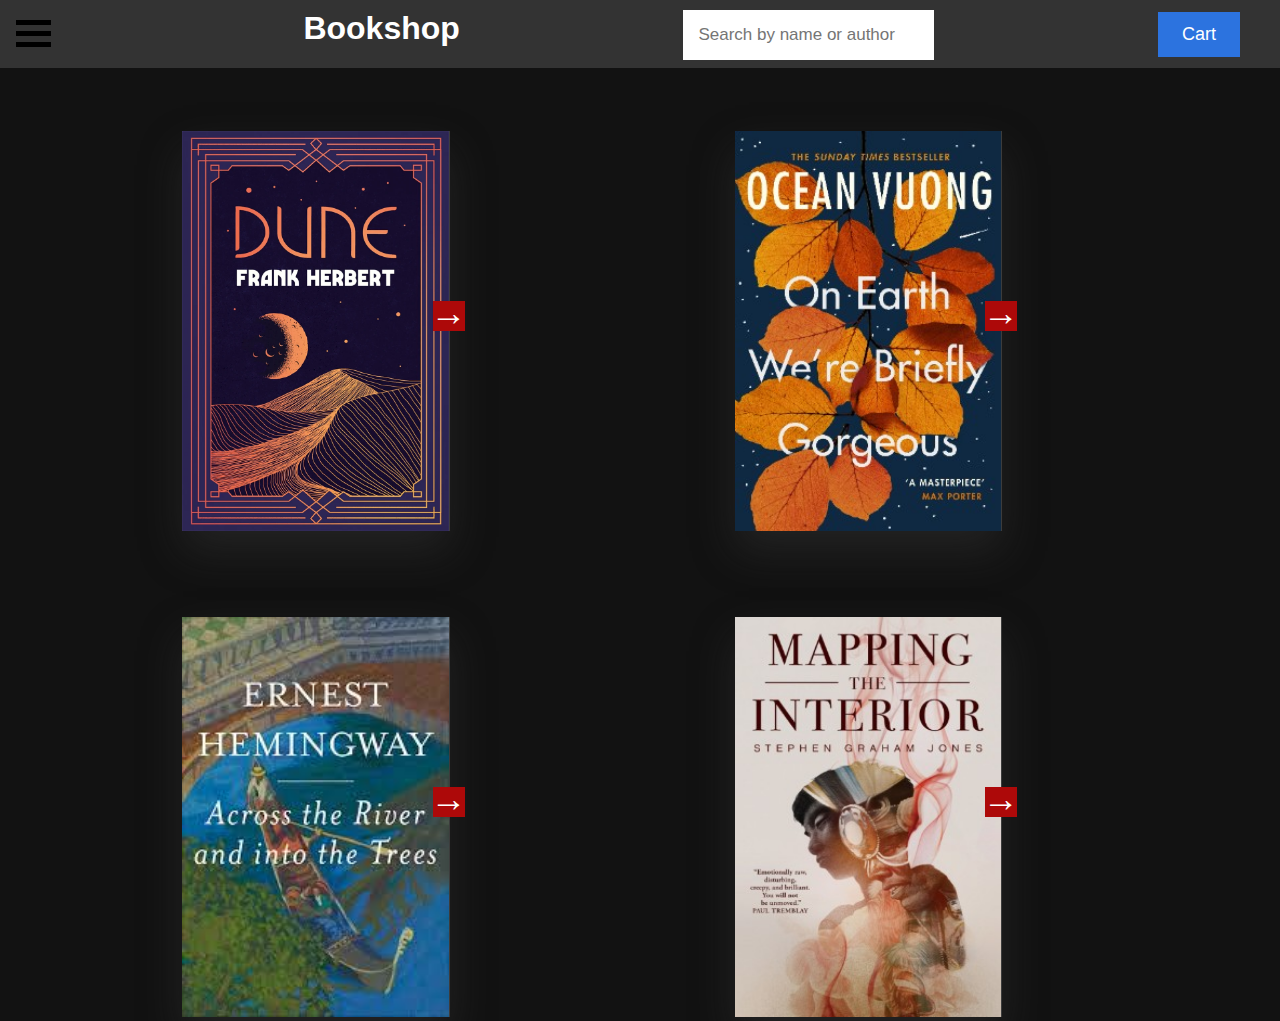
<file: index.html>
<!DOCTYPE html> 
<html lang="en"> 

<head> 
    <meta charset="UTF-8"> 
    <meta name="viewport" content="width=device-width, initial-scale=1"> 
    <title>Bookshop</title> 
    <link rel="stylesheet" type="text/css" media="screen" href="css/styles.css" /> 
    <script src="js/scriptIndex.js" defer></script> 
</head> 

<body>
    <div class="topnav">
        <div class="burger">
            <button class="topicon" onclick="toggleMenu()">
                <div class="line"></div>
                <div class="line"></div>
                <div class="line"></div>
            </button>
            <div id="Links" class="hidden">
                <a href="index.html">Home</a>
                <a href="aboutus.html">About Us</a>
                <a href="contactus.html">Contact Us</a>
            </div>
        </div>
        <div class="title">
            <h1>Bookshop</h1>
        </div>
        <div class="search">
            <form oninput="filterBooks()">
                <input type="text" placeholder="Search by name or author" name="search">
            </form>
        </div>
        <div class="cart">
            <button onclick="toggleCart()">Cart</button>
            <div id="cartItems" class="hidden-reverse">
                <h3>Your Items</h3>
                <div id="checkoutButtonDiv">
                    <button id="checkoutbutton" onclick="checkout()">Checkout</button>
                </div>
            </div>
        </div>
    </div>

    <div class="container">

        <div class="card" data-title="Dune" data-author="Frank Herbert">
            <div class="slide slide1">
                <div class="content">
                    <div class="icon">
                        <img src="images/book1.webp" width="266.666667" height="400" alt="Book Cover">
                    </div>
                    <div class="arrow">
                        <p>→</p>
                    </div>
                </div>
            </div>
            <div class="slide slide2">
                <div class="content">
                    <h2>Dune</h2>
                    <h4>By Frank Herbert</h4>
                    <p>Paul Atreides, heir to House Atreides, finds himself thrust into a dangerous political game on the desert planet Arrakis, the only source of the valuable spice melange, essential for interstellar travel and extended life, when his family is betrayed and he must survive and fulfill his destiny as a messianic leader.</p>
                    <button onclick="addToCart('Dune', 'Frank Herbert')">Add to Cart</button>
                </div>
            </div>
        </div>
    
        <div class="card" data-title="On Earth We're Briefly Gorgeous" data-author="Ocean Vuong">
            <div class="slide slide1">
                <div class="content">
                    <div class="icon">
                        <img src="images/book2.jpg" width="266.666667" height="400" alt="Book Cover">
                    </div>
                    <div class="arrow">
                        <p>→</p>
                    </div>
                </div>
            </div>
            <div class="slide slide2">
                <div class="content">
                    <h2>On Earth We're Briefly Gorgeous</h2>
                    <h4>By Ocean Vuong</h4>
                    <p>Little Dog, a Vietnamese-American son, navigates the complexities of identity and love as he writes to his illiterate mother. Weaving together his coming-of-age experiences with haunting memories of his family's past, he confronts the immigrant struggle and the weight of generational trauma, ultimately seeking to understand his place in a world shaped by both beauty and pain.</p>
                    <button onclick="addToCart('On Earth We\'re Briefly Gorgeous', 'Ocean Vuong')">Add to Cart</button>
                </div>
            </div>
        </div>
    
        <div class="card" data-title="Across the River and into The Trees" data-author="Ernest Hemingway">
            <div class="slide slide1">
                <div class="content">
                    <div class="icon">
                        <img src="images/book3.jpg" width="266.666667" height="400" alt="Book Cover">
                    </div>
                    <div class="arrow">
                        <p>→</p>
                    </div>
                </div>
            </div>
            <div class="slide slide2">
                <div class="content">
                    <h2>Across the River and into The Trees</h2>
                    <h4>By Ernest Hemingway</h4>
                    <p>Richard Cantwell, a weary American colonel in post-World War II Italy, grapples with his fading memories and the scars of war as he reflects on his life and lost love. Amidst the backdrop of the beautiful Venetian landscape, he embarks on a poignant journey of self-discovery, confronting themes of mortality, love, and the passage of time while seeking solace in the fleeting moments of connection and beauty.</p>
                    <button onclick="addToCart('Across the River and into The Trees', 'Ernest Hemingway')">Add to Cart</button>
                </div>
            </div>
        </div>
    
        <div class="card" data-title="Mapping The Interior" data-author="Stephen Graham Jones">
            <div class="slide slide1">
                <div class="content">
                    <div class="icon">
                        <img src="images/book4.jpg" width="266.666667" height="400" alt="Book Cover">
                    </div>
                    <div class="arrow">
                        <p>→</p>
                    </div>
                </div>
            </div>
            <div class="slide slide2">
                <div class="content">
                    <h2>Mapping The Interior</h2>
                    <h4>By Stephen Graham Jones</h4>
                    <p>Jack, a young Native American boy, grapples with the haunting memories of his deceased father as he navigates the complexities of his family's past in a home filled with unsettling visions. When the boundaries between reality and the supernatural begin to blur, Jack must confront the weight of his heritage and the grief that shapes his identity, ultimately embarking on a journey of self-discovery that reveals the profound impact of history on his present life.</p>
                    <button onclick="addToCart('Mapping The Interior', 'Stephen Graham Jones')">Add to Cart</button>
                </div>
            </div>
        </div>
    
    </div>
</body>
</html>
</file>
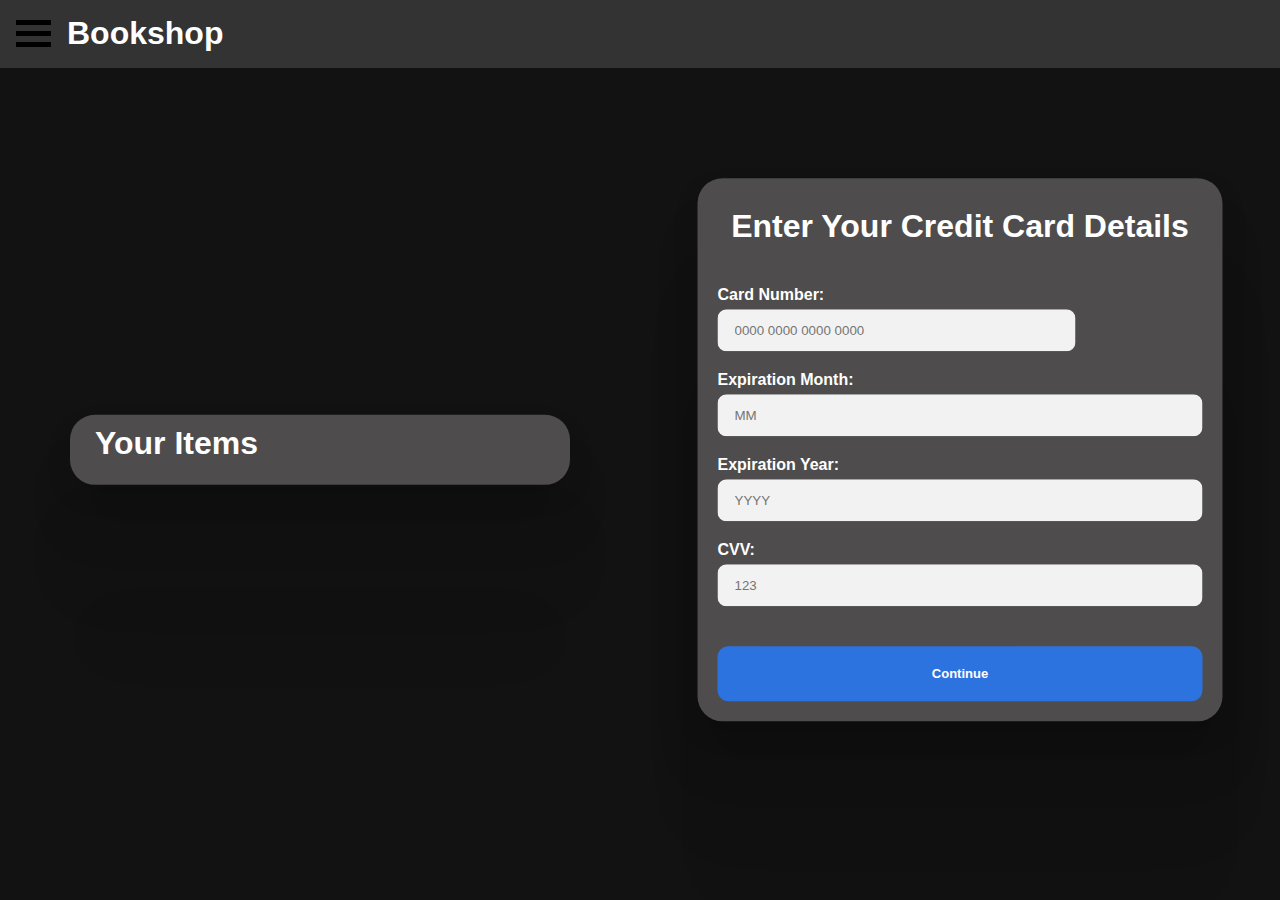
<file: pay.html>
<!DOCTYPE html>
<html lang="en">
<head>
    <meta charset="UTF-8">
    <meta name="viewport" content="width=device-width, initial-scale=1.0">
    <link rel="stylesheet" href="css/styles.css">
    <script src="js/scriptPay.js" defer></script>
    <title>Payment Page</title>
</head>

<body>
    <div class="topnav" id="topnavPay">
        <div class="burger">
            <button class="topicon" onclick="toggleMenu()">
                <div class="line"></div>
                <div class="line"></div>
                <div class="line"></div>
            </button>
            <div id="Links" class="hidden">
                <a href="index.html">Home</a>
                <a href="aboutus.html">About Us</a>
                <a href="contactus.html">Contact Us</a>
            </div>
        </div>
        <div class="title" id="masterTitle">
            <h1>Bookshop</h1>
        </div>
    </div>

    <div id="cartContainer">
        <h1>Your Items</h1>
    </div>

    <div class="modal">
        <form id="payment-form">
            <h1>Enter Your Credit Card Details</h1>
            <div class="input-container" id="card-number-box">
                <label class="input-label" for="card-number-input">Card Number:</label>
                <input class="input-field" type="text" id="card-number-input" required placeholder="0000 0000 0000 0000">
            </div>
            <div class="input-container">
                <label class="input-label" for="exp-month">Expiration Month:</label>
                <input class="input-field" type="text" id="exp-month" required placeholder="MM">
            </div>
            <div class="input-container">
                <label class="input-label" for="exp-year">Expiration Year:</label>
                <input class="input-field" type="text" id="exp-year" required placeholder="YYYY">
            </div>
            <div class="input-container">
                <label class="input-label" for="cvv">CVV:</label>
                <input class="input-field" type="text" id="cvv" required placeholder="123">
            </div>
            <div id="message"></div>
            <button id="pay-button" type="submit">Continue</button>
        </form>
    </div>
</body>
</html>
</file>
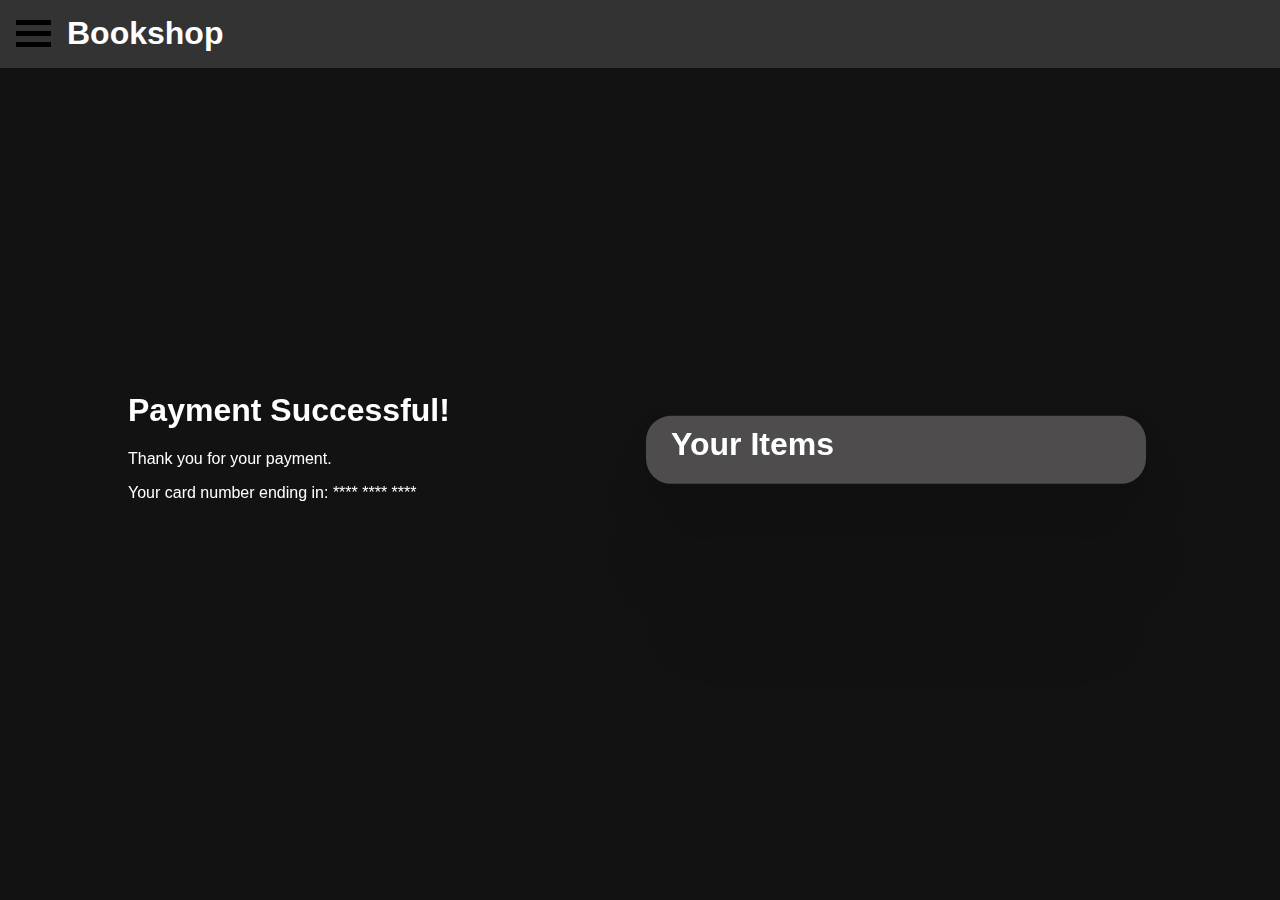
<file: success.html>
<!DOCTYPE html>
<html lang="en">
<head>
    <meta charset="UTF-8">
    <meta name="viewport" content="width=device-width, initial-scale=1.0">
    <link rel="stylesheet" href="css/styles.css">
    <script src="js/scriptSuccess.js" defer></script>
    <title>Payment Success!</title>
</head>
<body>
    <div class="topnav" id="topnavPay">
        <div class="burger">  
            <button class="topicon" onclick="toggleMenu()">
                <div class="line"></div>
                <div class="line"></div>
                <div class="line"></div>
            </button>
            <div id="Links" class="hidden">
                <a href="index.html">Home</a>
                <a href="aboutus.html">About Us</a>
                <a href="contactus.html">Contact Us</a>
            </div>
        </div>
            <div class="title" id="masterTitle">
                <h1>Bookshop</h1>
            </div>
        </div>

    <div class="thankYou">
        <h1>Payment Successful!</h1>
        <p>Thank you for your payment.</p>
        <p id="card-number">Your card number ending in: **** **** **** </p>
    </div>

    <div id="cartContainerSuccess">
        <h1>Your Items</h1>
    </div>
</body>
</html>
</file>
<file: css/styles.css>
body {
    background-color: #121212; /* Dark background */
    color: #ffffff; /* Light text color */
    font-family: Arial, sans-serif;
} /*Background */

h1{
    margin-top:10px;
}

/*NAVIGATION*/
.line{
width: 35px;
height: 5px;
background-color: white;
margin: 6px 0;
} /*Burger icon*/

.topnav{
    justify-content: space-between;
    display: flex;
    top: 0;
    left: 0;
    overflow: hidden;
    background-color: #333;
    position:fixed;
    width: 100%;
    z-index: 100000;
}

/* Sidebar sliding animation */
.hidden {
    transform: translateX(-100%);
    transition: transform 0.5s ease;
}

.slide-in {
    transform: translateX(0);
}


.topnav #Links {
    display: block; /* Show the links overlay */
    position: fixed; /* Fix the position to the viewport */
    width: 20%; /* Take up the full width */
    height: 100%; /* Take up the full height */
    background-color: rgba(0, 0, 0, 0.4); /* Optional: semi-transparent background */
    z-index: 1000; /* Ensure it appears above other elements */
}

.topnav .burger button{
    border: none;
    background-color: transparent;
    padding: 14px 16px;
    text-decoration: none;
    font-size: 17px;
    display: block;
}

.topnav a{
    color: white;
    padding: 14px 16px;
    text-decoration: none;
    font-size: 17px;
    display: block;
}


.burger:hover .line{
    background-color: black; /* Change all lines to black on hover */
}


.topnav .title{
    display: block;
    margin-left: -20%;
}





/*Search*/
.topnav .search{
    justify-content: center;
    text-align: center;
    margin-left:-22%;
}

.topnav input[type=text] {
    color:#121212;
    background-color: #ffffff;
    padding: 15px;
    margin-top: 10px;
    font-size: 17px;
    border: none;
}

.topnav .search-container button {
    float: right;
    padding: 6px 10px;
    margin-top: 8px;
    background: #ddd;
    font-size: 17px;
    border: none;
    cursor: pointer;
}








/*Cart*/
.topnav .cart button{
    margin-top:10%;
    margin-right: 40px;
    text-align: center;
    background-color: #2c73df; /* Updated for better visibility */
    color: #ffffff; /* Updated for better visibility */
    border: none;
    color: white;
    padding: 12px 24px 12px 24px;
    text-decoration: none;
    display: inline-block;
    font-size: 18px;
}

/*Cart Items slide animation*/
.hidden-reverse{
    transform: translateX(50%);
    transition: transform 0.5s ease;
}

.slide-in-reverse{
    transform: translateX(-60%);
}

.topnav #cartItems{
    margin-top:10px;
    height:100%;
    background-color: rgba(60, 60, 60, 0.95);
    position: fixed;
    width: 300px;
}

.topnav #cartItems h3{
    text-align: center;
    font-size: 36px;
    margin-left: 5px;
    margin-top: 5px;
    margin-bottom: 12px;
}

.topnav #cartItems h4{
    font-size: 20px;
    color: black;
    margin-left: 5px;
    margin-bottom: 0;
    margin-top: 0px;
}

.topnav #cartItems h5{
    font-size: 16px;
    margin: 0;
    margin-bottom: 2px;
    margin-left: 5px;
}

.topnav #cartItems #removebutton{
    background-color: red   ;
    margin:0 0 20px 30%;
    padding: 2px 20px 2px 20px;

}

.topnav #cartItems #checkoutbutton{
    position: absolute;
    left: 30%;
    bottom: 10%;
}

.counter{
    margin-left: 5px;
}















/*CARDS*/



.container {
    display: flex;
    flex-wrap: wrap;
    justify-content: center;
    width:100%;
} /*Entire book selection*/

.card{
    margin-left: 20%;
    margin-right: 2%;
    margin-bottom: -3%;
    margin-top: 5%;
} /*Move each card by these margins to create a grid effect*/

.container .card .icon {
    position: absolute;
    top: 0;
    left: 20;
    width: 100%;
    height: 100%;
} /*Top Card*/


.container .card .slide {
    width: 266.666667px;
    height:400px;
    transition: 0.5s;
} /*Size of both cards*/

.container .card .slide.slide1 {
    margin-left: -265px;
    position: relative;
    display: flex;
    justify-content: center;
    align-items: center;
    z-index: 1;
    transition: .7s;
    transform: translateX(100px);
} /*Top Card swipes left animation*/

.container .card:hover .slide.slide1 {
    transform: translateX(-15%);
} /*Top Card Animation Start Position*/

.container .card .slide.slide2 {
    background-color: #3c3c3c;
    margin-top: -400px;
    margin-left: 134px; /*Moving card more to the right for mobile query and gives space for burger menu*/
    position: relative;
    display: flex;
    justify-content: center;
    align-items: center;
    padding: 20px;
    box-sizing: border-box;
    transition: .8s;
    transform: translateX(-165px);
    box-shadow: 0 20px 40px rgba(59, 59, 59, 0.4);
} /*Bottom Card initalisation and animation*/

.container .card:hover .slide.slide2 {
    transform: translateY(0);    
} /*Bottom Card Animation Start Position*/

.container .card:active .slide.slide2 {
    transform: scale(1);
} /*Bottom Card Animation for Mobile (touch)*/


.container .card .slide.slide1::after {
    content: "";
    position: absolute;
    width: 32px;
    height: 30px;
    bottom: 50%;
    left: 150%;
    transform: translateX(-50%);
    background: #ad0909;
    z-index: 1; /* Ensure it appears above other elements */
} /*Tab on top of image*/

.container .card .arrow {
    position: absolute; /* Allow precise placement */
    left: 142%;
    top: 30.5%; /* Adjust to align vertically with the red tab */
    z-index: 10; /* Ensure it appears above the red tab */
    font-size: 36px;
    display: inline-block;
    padding: 3px;
} /*Arrow on Tab*/

/*BLURB*/
.container .card .slide.slide2 .content p {
    margin: -10px -15px 20px 0;
    padding: 0;
    font-size: 12px;
    color: #ffffff; /* Updated to improve contrast */
}

/*TITLE*/
.container .card .slide.slide2 .content h2 {
    margin: 0px -15px 60% -15px;
    padding: 0;
    font-size: 36px;
    text-align: center;
    justify-content: flex-start;
    color: #ffffff; /* Updated to improve contrast */
}

/*AUTHOR*/
.container .card .slide.slide2 .content h4 {
    margin: -60% 0 20% 0;
    padding: 0;
    font-size: 12px;
    text-align: center;
    color: #ffffff; /* Updated to improve contrast */
}


.container .card .slide.slide2 .content {
    display: flex;
    flex-direction: column;
    align-items: center;
}

.container .card .slide.slide2 .content button {
    text-align: center;
    background-color: #2c73df; /* Updated for better visibility */
    color: #ffffff; /* Updated for better visibility */
    border: none;
    color: white;
    padding: 15px 32px;
    text-decoration: none;
    display: inline-block;
    font-size: 16px;
}

.container .card .slide.slide2 .content button:hover{
    background-color: #1a1a1a;
}



/**/
/*PAY SCREEN*/
/**/


#topnavPay{
    justify-content:flex-start;
}

#masterTitle{
    position: relative;
    width: 100%;
    margin-left: 0%;
    top: 5px;
}

#cartContainer{
    position: fixed; /* Change to fixed positioning */
    top: 50%; /* Center vertically */
    left: 30%; 
    width: 500px;
    transform: translate(-50%, -50%); /* Adjust position to center */
    height: fit-content;
    background: #4e4c4c;
    box-shadow: 0px 187px 75px rgba(0, 0, 0, 0.01), 0px 105px 63px rgba(0, 0, 0, 0.05), 0px 47px 47px rgba(0, 0, 0, 0.09), 0px 12px 26px rgba(0, 0, 0, 0.1), 0px 0px 0px rgba(0, 0, 0, 0.1);
    border-radius: 25px;
    min-width: 220px;
    max-width: 500px;
}

#cartContainer h1{
    margin-left:5%;
}


.Item{
    display: flex;
    width: 90%;
    margin-left:5%;
    margin-bottom: 10px;
}

.ItemText div{
    font-size: 20px;
    margin-left: 5px;
    margin-bottom:5%;
}


.modal {
  position: fixed; /* Change to fixed positioning */
  top: 50%; /* Center vertically */
  left: 70%; 
  transform: translate(-50%, -50%); /* Adjust position to center */
  width: 50%;
  height: fit-content;
  background: #4e4c4c;
  box-shadow: 0px 187px 75px rgba(0, 0, 0, 0.01), 0px 105px 63px rgba(0, 0, 0, 0.05), 0px 47px 47px rgba(0, 0, 0, 0.09), 0px 12px 26px rgba(0, 0, 0, 0.1), 0px 0px 0px rgba(0, 0, 0, 0.1);
  border-radius: 25px;
  min-width: 220px;
  max-width: 525px;
}

.modal h1{
   text-align: center; 
}

#payment-form{
  display:flex;
  flex-direction:column;
  gap: 20px;
  padding: 20px;
}

.input-container{
  width:100%;
  height: fit-content;
  display:flex;
  flex-direction:column;
  gap:5px;
}

.input-label {
  font-size: 16px;
  color: #ffffff;
  font-weight: 600;
}

.input-field {
  width: auto;
  height: 40px;
  padding: 0 0 0 16px;
  border-radius: 9px;
  outline: none;
  background-color: #F2F2F2;
  border: 1px solid #e5e5e500;
  transition: all 0.3s cubic-bezier(0.15, 0.83, 0.66, 1);
}

.input-field:focus {
  border: 1px solid transparent;
  box-shadow: 0px 0px 0px 2px #242424;
  background-color: transparent;
}

#card-number-input{
    width: 70%;
}

.cardImage{
    position: fixed;
    right: 10%;
    top: 23.5%;
}

#pay-button {
  height: 55px;
  background: #F2F2F2;
  border-radius: 11px;
  border: 0;
  outline: none;
  color: #ffffff;
  font-size: 13px;
  font-weight: 700;
   background-color: #2c73df;
  box-shadow: 0px 0px 0px 0px #FFFFFF, 0px 0px 0px 0px #000000;
  transition: all 0.3s cubic-bezier(0.15, 0.83, 0.66, 1);
}






/*===============*/
/* Success Page  */
/*==============*/


.thankYou{
    position: fixed;
    width: 100%;
    top: 50%;
    left: 60%;
    transform: translate(-50%, -50%);
    
}

#cartContainerSuccess{
    position: fixed; /* Change to fixed positioning */
    top: 50%; /* Center vertically */
    left: 70%; 
    width: 500px;
    transform: translate(-50%, -50%); /* Adjust position to center */
    height: fit-content;
    background: #4e4c4c;
    box-shadow: 0px 187px 75px rgba(0, 0, 0, 0.01), 0px 105px 63px rgba(0, 0, 0, 0.05), 0px 47px 47px rgba(0, 0, 0, 0.09), 0px 12px 26px rgba(0, 0, 0, 0.1), 0px 0px 0px rgba(0, 0, 0, 0.1);
    border-radius: 25px;
    min-width: 220px;
    max-width: 500px;
}

#cartContainerSuccess h1{
    margin-left:5%;
}

@media(max-width: 1000px){
    #cartContainerSuccess{
        position: relative;
        width:100%;
        left:50%;
        top: 465px;
        padding-top:5px;
        padding-bottom:5px;
        transform: translate(-50%, -50%);
    }
    
    .thankYou {
        position: relative;
        width: 100%;
        top: 160px; /* Center vertically */
        left: 50%; /* Center horizontally */
        transform: translate(-50%, -50%); /* Adjust to center */
        background-color: rgba(78, 76, 76, 0.9); /* Semi-transparent background */
        color: #ffffff; /* White text color */
        text-align: center; /* Center text */
        padding: 20px; /* Padding around the content */
        border-radius: 10px; /* Rounded corners */
        box-shadow: 0px 0px 10px rgba(0, 0, 0, 0.5); /* Shadow for depth */
    }
    
    .thankYou h1 {
        margin: 0; /* Remove default margin */
        font-size: 36px; /* Font size for the heading */
    }
    
    .thankYou p {
        margin: 5px 0; /* Margin for paragraphs */
        font-size: 18px; /* Font size for the paragraphs */
    }

     #cartContainer{
        position: relative;
        width: 100%;
        left: 50%;
        right: 0;
        top: 425px;
        bottom: 20%;
        max-width:100%;
        padding-bottom: 2%;
    }

    #cartContainer h1{
        padding-top:2%;
    }
    
    .modal{
        position: relative;
        top: 375px;
        bottom:0;
        width: 100%;
        left: 50%;
        max-width:100%;
 
    }
    


}

@media only screen and (max-width:620px){
    .container .card .slide.slide2 .content button {
        transition: .8s;
    transform: Scale(0);
    }

    .container .card:hover .slide.slide2 .content button{
        transform: Scale(1);
    } 


    #masterTitle{
        display: inline;
        position: relative;
        width: 100%;
        margin-left: 2%;
        top: 5px;
    }

    
    .topnav #cartItems{
        width: 350px;
    }
    
    .topnav #cartItems h3{
        font-size: 24px;
        margin-left: 0px;
        margin-top: 0px;
        margin-bottom: 0px;
    }
    
    .topnav #cartItems h4{
        font-size: 18px;
        color: black;
        margin-left: 5px;
        margin-bottom: 0px;
        margin-top: 0px;
        
    }
    
    .topnav #cartItems h5{
        font-size: 12px;
        margin: 0;
        margin-bottom: 2px;
        margin-left: 5px;
        text-wrap: wrap;
        
    }
    
    .topnav #cartItems #removebutton{
        position: fixed;
        background-color: red   ;
        margin: -40px 0 0 50%;
        padding: 2px 20px 2px 20px;
    
    }
    
    .topnav #cartItems #checkoutbutton{
        position: absolute;
        left: 30%;
        bottom: 10%;
    }



    /*Search*/
    .topnav .search{
        justify-content: center;
        text-align: center;
        margin-left: 0;
        margin-right: 0;
        transform: scale(0.9);
    }
    
    .topnav .burger button{
        border: none;
        background-color: transparent;
        padding: 14px 16px;
        text-decoration: none;
        font-size: 17px;
        display: block;
        margin-right: -20px;
    }


    
    /*Cart*/
    .topnav .cart button{
        margin-top: 12.5%;
        margin-right: 40px;
        text-align: center;
        background-color: #2c73df; /* Updated for better visibility */
        color: #ffffff; /* Updated for better visibility */
        border: none;
        color: white;
        padding: 10px 20px 10px 20px;
        text-decoration: none;
        display: inline-block;
        font-size: 18px;
    }

    
    
    .container .card .slide.slide1 {
        margin-top: 8%;
    }

    .card{
        margin-left: 27.5%;
        transform: scale(0.7);
    }

    .container .card .slide.slide2 {
        transform: translateX(-0);
        
    }

    .container .card .slide.slide1 {

        transition: .7s;
        transform: translateX(0);
    } /*Top Card swipes left animation*/

    .topnav .title{
        display: none;
    }

    .topnav .search{
        margin-left:0;
    }

    .container .card:hover .slide.slide2 {
        transform: translateX(0);
        transform: scale(2);
        margin-left: -24.5%;
        
    } /*Bottom Card Animation for Mobile (touch)*/

    .container .card:hover .slide.slide1 {
        transform: translateX(-120%);
    } /*Top Card Animation Start Position*/


    






}




@media(max-width: 550px){
        .cardImage{
        position: fixed;
        right: 5%;
        top: 28%;
    }
}

@media (min-width: 620px) and (max-width: 1463px) {
    .container .card .slide.slide1 {
        margin-top: 15%;

    }

    .card{
        margin-left: 10%;

    } /*  Change margins to keep 2 columns on smaller screens - still 1 column on mobile  */

    .topnav .title{
        margin-left: 1%;
    }
    .topnav .search{
        margin-left:0;
    }

    .container .card:hover .slide.slide2 {
        transform: translateX(0);
        transform: scale(1.35);
    
}

@media (min-width: 1000px) and (max-width: 1300px) {
    .modal{
        position: absolute;
        top: 50%;
        width: 90%;
        left: 75%;        
 
    }
    
    #cartContainer{
        position: absolute;
        width: 90%;
        left: 25%;
        top: 50%;
        padding-bottom: 2px;
    }

}
</file>
